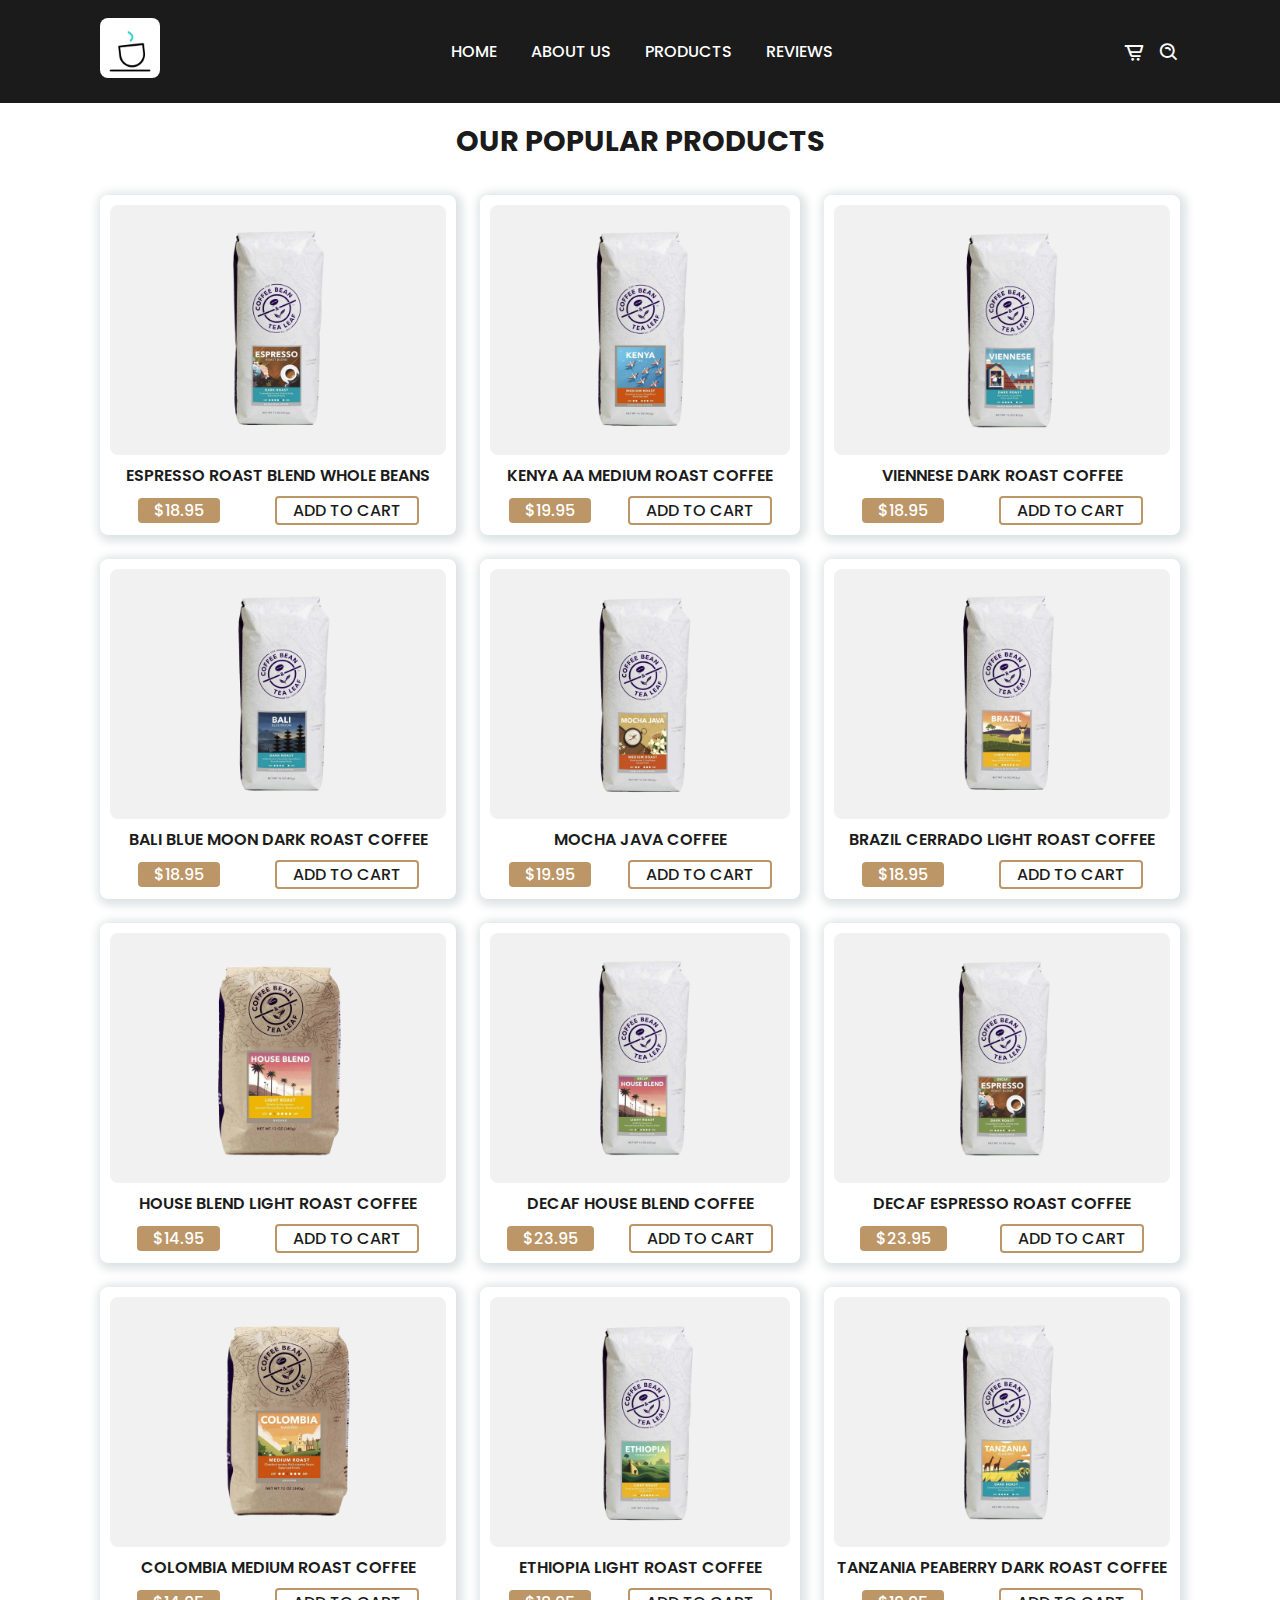
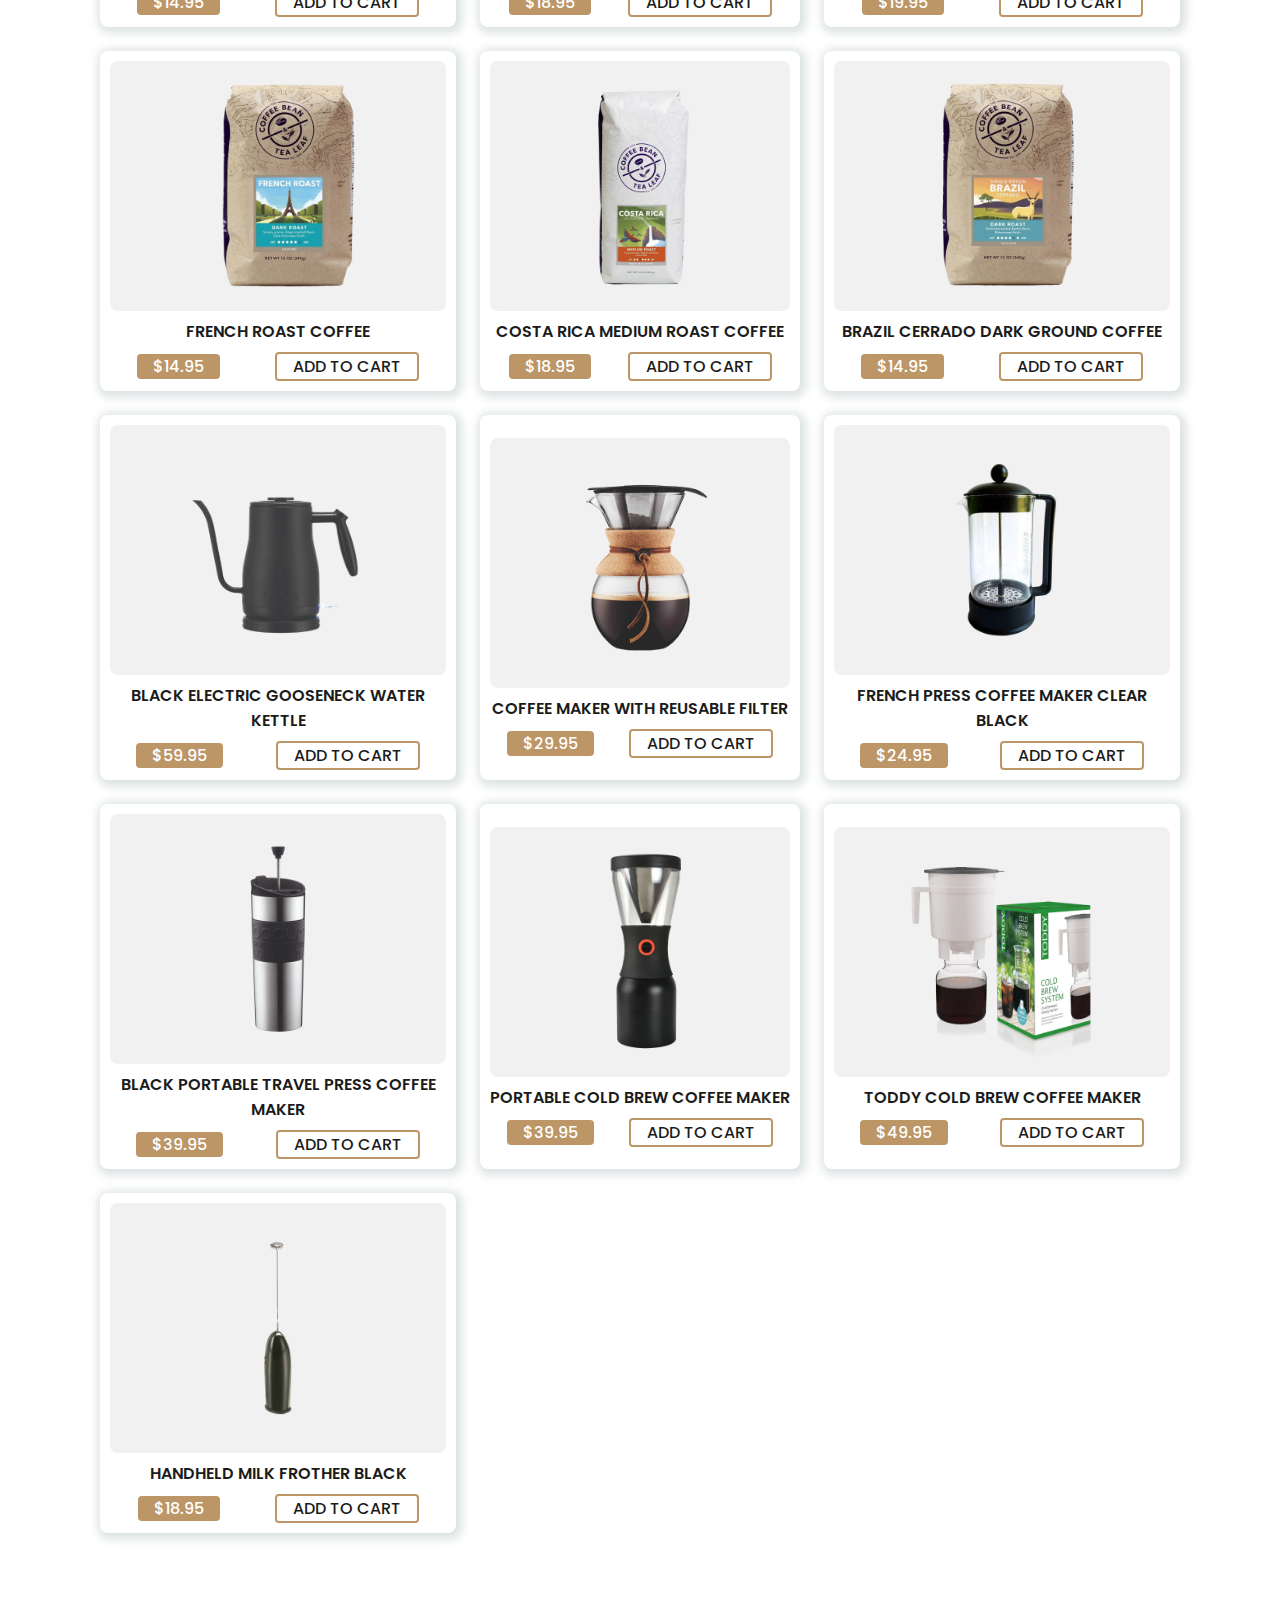
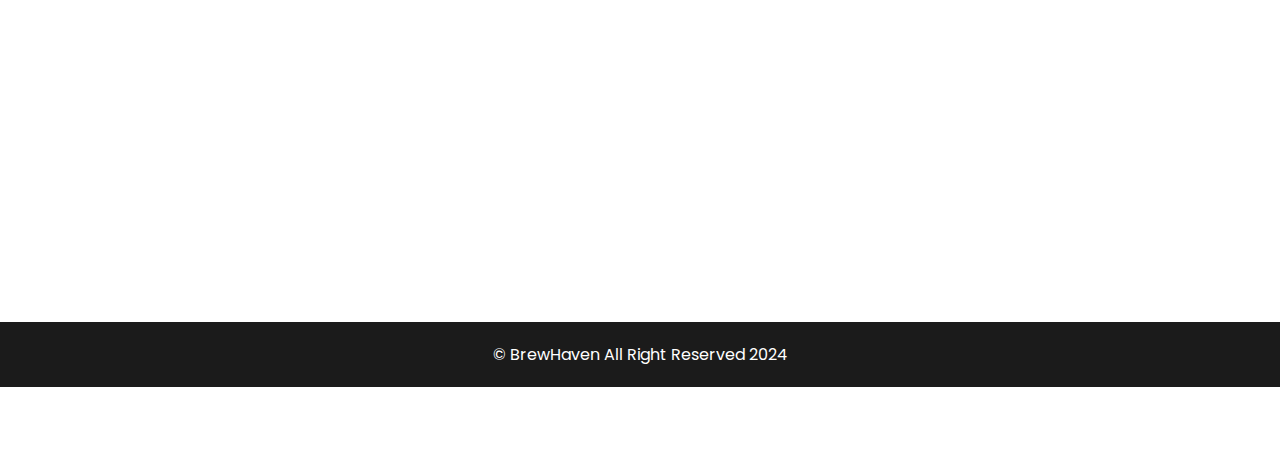
<file: product.html>
<!DOCTYPE html>
<html lang="en-us">
<head>
    <meta charset="UTF-8">
    <meta name="viewport" content="width=device-width, initial-scale=1.0">
    <link rel='stylesheet' href='https://unpkg.com/boxicons@2.1.4/css/boxicons.min.css'>
    <link rel="stylesheet" href="css/style.css">
    <link rel="shortcut icon" href="images/icon.png">
    <title>Brew Haven</title>
</head>
<body>
   <header>
      <a href="index.html" class="logo">
          <img src="images/logo.gif" alt="">
      </a>
      <i class='bx bx-menu' id="menu-icon"></i>
      <ul class="navbar">
          <li><a href="index.html">Home</a></li>
          <li><a href="about.html">About Us</a></li>
          <li><a href="product.html">Products</a></li>
          <li><a href="reviews.html">Reviews</a></li>
      </ul>
      <div class="header-icon">
          <i class='bx bx-cart-alt icon' id="cart-icon"></i>
          <div class="cart">
              <h2 class="cart-title">Your Cart</h2>
              <div class="cart-content">

              </div>
              <div class="total">
                  <div class="total-title">Total</div>
                  <div class="total-price">$0</div>
              </div>
              <button type="button" class="btn-buy" id="buyButton">Buy Now</button>
              <i class='bx bx-x' id="close-cart"></i>
          </div>
          <i class='bx bx-search-alt icon' id="search-icon"></i>
      </div>
      <div class="search-box">
         <input type="search" name="" id="find" placeholder="Search Here...">
         <ul id="searchResults" class="hidden"></ul>
      </div>
  </header>

  <section id="modalBackground" style="display: none;">
   <div id="myForm" class="container" style="display: none;">
   <form action="">
       <div class="row">
           <div class="col">
               <h3 class="title">billing address</h3>
               <div class="inputBox">
                   <span>Full Name :</span>
                   <input type="text" placeholder="First name Last name" required>
               </div>
               <div class="inputBox">
                   <span>Email :</span>
                   <input type="email" placeholder="brewhaven@gmail.com" required>
               </div>
               <div class="inputBox">
                   <span>Address :</span>
                   <input type="text" placeholder="street, House Address" required>
               </div>
               <div class="inputBox">
                   <span>City :</span>
                   <input type="text" placeholder="Cebu city" required>
               </div>

               <div class="flex">
                   <div class="inputBox">
                       <span>Region :</span>
                       <input type="text" placeholder="Region VII" required>
                   </div>
                   <div class="inputBox">
                       <span>Zip Code :</span>
                       <input type="text" placeholder="6000" required>
                   </div>
               </div>
           </div>
           <div class="col">
               <h3 class="title">Payment</h3>

               <div class="inputBox">
                   <span>Cards accepted :</span>
                   <img src="images/Card.png" alt="">
               </div>
               <div class="inputBox">
                   <span>Name on card :</span>
                   <input type="text" placeholder="Mr. Brewhaven" required>
               </div>
               <div class="inputBox">
                   <span>Credit card number :</span>
                   <input type="number" placeholder="1111-2222-3333-4444" required>
               </div>
               <div class="inputBox">
                   <span>Exp month :</span>
                   <input type="text" placeholder="January" required>
               </div>

               <div class="flex">
                   <div class="inputBox">
                       <span>Exp year :</span>
                       <input type="number" placeholder="2022" required>
                   </div>
                   <div class="inputBox">
                       <span>CVV :</span>
                       <input type="text" placeholder="1234" required>
                   </div>
               </div>
           </div>
       </div>
       <input type="submit" value="proceed to checkout" class="submit-btn" id="checkoutButton">
   </form>
</div>
</section>

    <section class="products position" id="products">
        <div class="heading">
            <h2>Our popular products</h2>
        </div>
        <div class="products-container">
            <div class="box" id="product1">
               <img src="images/p1.png" alt="" class="product-img">
               <h3 class="product-title">Espresso Roast Blend Whole Beans</h3>
                  <div class="content">
                     <span class="price">$18.95</span>
                     <a class="add-cart">Add to cart</a>
                  </div>
            </div>
            <div class="box" id="product2">
                <img src="images/p2.png" alt="" class="product-img">
                <h3 class="product-title">Kenya AA Medium Roast Coffee</h3>
                   <div class="content">
                      <span class="price">$19.95</span>
                      <a class="add-cart">Add to cart</a>
                   </div>
             </div>
             <div class="box" id="product3">
                <img src="images/p3.png" alt="" class="product-img">
                <h3 class="product-title">Viennese Dark Roast Coffee</h3>
                   <div class="content">
                      <span class="price">$18.95</span>
                      <a class="add-cart">Add to cart</a>
                   </div>
             </div>
             <div class="box" id="product4">
                <img src="images/p4.png" alt="" class="product-img">
                <h3 class="product-title">Bali Blue Moon Dark Roast Coffee</h3>
                   <div class="content">
                      <span class="price">$18.95</span>
                      <a class="add-cart">Add to cart</a>
                   </div>
             </div>
             <div class="box" id="product5">
                <img src="images/p5.png" alt="" class="product-img">
                <h3 class="product-title">Mocha Java Coffee</h3>
                   <div class="content">
                      <span class="price">$19.95</span>
                      <a class="add-cart">Add to cart</a>
                   </div>
             </div>
             <div class="box" id="product6">
                <img src="images/p6.png" alt="" class="product-img">
                <h3 class="product-title">Brazil Cerrado Light Roast Coffee</h3>
                   <div class="content">
                      <span class="price">$18.95</span>
                      <a class="add-cart">Add to cart</a>
                   </div>
             </div>
             <div class="box" id="product7">
                <img src="images/p7.png" alt="" class="product-img">
                <h3 class="product-title">House Blend Light Roast Coffee</h3>
                   <div class="content">
                      <span class="price">$14.95</span>
                      <a class="add-cart">Add to cart</a>
                   </div>
             </div>
             <div class="box" id="product8">
                <img src="images/p8.png" alt="" class="product-img">
                <h3 class="product-title">Decaf House Blend Coffee</h3>
                   <div class="content">
                      <span class="price">$23.95</span>
                      <a class="add-cart">Add to cart</a>
                   </div>
             </div>
             <div class="box" id="product9">
                <img src="images/p9.png" alt="" class="product-img">
                <h3 class="product-title">Decaf Espresso Roast Coffee</h3>
                   <div class="content">
                      <span class="price">$23.95</span>
                      <a class="add-cart">Add to cart</a>
                   </div>
             </div>
             <div class="box" id="product10">
                <img src="images/p10.png" alt="" class="product-img">
                <h3 class="product-title">Colombia Medium Roast Coffee</h3>
                   <div class="content">
                      <span class="price">$14.95</span>   
                      <a class="add-cart">Add to cart</a>
                   </div>
             </div>
             <div class="box" id="product11">
                <img src="images/p11.png" alt="" class="product-img">
                <h3 class="product-title">Ethiopia Light Roast Coffee</h3>
                   <div class="content">
                      <span class="price">$18.95</span>   
                      <a class="add-cart">Add to cart</a>
                   </div>
             </div>
             <div class="box" id="product12">
                <img src="images/p12.png" alt="" class="product-img">
                <h3 class="product-title">Tanzania Peaberry Dark Roast Coffee</h3>
                   <div class="content">
                      <span class="price">$19.95</span>   
                      <a class="add-cart">Add to cart</a>
                   </div>
             </div>
             <div class="box" id="product13">
                <img src="images/p13.png" alt="" class="product-img">
                <h3 class="product-title">French Roast Coffee</h3>
                   <div class="content">
                      <span class="price">$14.95</span>   
                      <a class="add-cart">Add to cart</a>
                   </div>
             </div>
             <div class="box" id="product14">
                <img src="images/p14.png" alt="" class="product-img">
                <h3 class="product-title">Costa Rica Medium Roast Coffee</h3>
                   <div class="content">
                      <span class="price">$18.95</span>   
                      <a class="add-cart">Add to cart</a>
                   </div>
             </div>
             <div class="box" id="product15">
                <img src="images/p15.png" alt="" class="product-img">
                <h3 class="product-title">Brazil Cerrado Dark Ground Coffee</h3>
                   <div class="content">
                      <span class="price">$14.95</span>   
                      <a class="add-cart">Add to cart</a>
                   </div>
             </div>
             <div class="box" id="product16">
                <img src="images/p16.png" alt="" class="product-img">
                <h3 class="product-title">Black Electric Gooseneck Water Kettle</h3>
                   <div class="content">
                      <span class="price">$59.95</span>   
                      <a class="add-cart">Add to cart</a>
                   </div>
             </div>
             <div class="box" id="product17">
                <img src="images/p17.png" alt="" class="product-img">
                <h3 class="product-title">Coffee Maker with Reusable Filter</h3>
                   <div class="content">
                      <span class="price">$29.95</span>   
                      <a class="add-cart">Add to cart</a>
                   </div>
             </div>
             <div class="box" id="product18">
                <img src="images/p18.png" alt="" class="product-img">
                <h3 class="product-title">French Press Coffee Maker Clear Black</h3>
                   <div class="content">
                      <span class="price">$24.95</span>   
                      <a class="add-cart">Add to cart</a>
                   </div>
             </div>
             <div class="box" id="product19">
                <img src="images/p19.png" alt="" class="product-img">
                <h3 class="product-title">Black Portable Travel Press Coffee Maker</h3>
                   <div class="content">
                      <span class="price">$39.95</span>   
                      <a class="add-cart">Add to cart</a>
                   </div>
             </div>
             <div class="box" id="product20">
                <img src="images/p20.png" alt="" class="product-img">
                <h3 class="product-title">Portable Cold Brew Coffee Maker</h3>
                   <div class="content">
                      <span class="price">$39.95</span>   
                      <a class="add-cart">Add to cart</a>
                   </div>
             </div>
             <div class="box" id="product21">
                <img src="images/p21.png" alt="" class="product-img">
                <h3 class="product-title">Toddy Cold Brew Coffee Maker</h3>
                   <div class="content">
                      <span class="price">$49.95</span>   
                      <a class="add-cart">Add to cart</a>
                   </div>
             </div>
             <div class="box" id="product22">
                <img src="images/p22.png" alt="" class="product-img">
                <h3 class="product-title">Handheld Milk Frother Black</h3>
                   <div class="content">
                      <span class="price">$18.95</span>   
                      <a class="add-cart">Add to cart</a>
                   </div>
             </div>
        </div>
    </section>

    <section class="footer reveal">
      <div class="footer-box">
          <h2>Social</h2>
          <p>Follow us on our social media platforms for a glimpse behind the scenes and share your coffee moments with us using #BrewHaven. Let's stay connected and continue the conversation beyond the cafe. See you online!</p>
          <div class="social">
              <a href="https://www.facebook.com/profile.php?id=61559080173594" target="_blank"><i class='bx bxl-facebook' ></i></a>
              <a href="https://twitter.com/brehaven123" target="_blank"><i class='bx bxl-twitter' ></i></a>
              <a href="https://www.instagram.com/havenbrew7/" target="_blank"><i class='bx bxl-instagram' ></i></a>
              <a href="https://www.tiktok.com/@brewhavencoffeeshop1?lang=en" target="_blank"><i class='bx bxl-tiktok' ></i></a>
          </div>
      </div>
      <div class="footer-box">
          <h3>Support Us</h3>
          <p>Your Donation goes to our community charity</p>
          <div class="social">
              <a href="#"><i class='bx bx-credit-card' ></i></a>
              <a href="#"><i class='bx bx-credit-card-alt' ></i></i></a>
              <a href="#"><i class='bx bx-credit-card-front' ></i></a>
               </div>
      </div>
      <div class="footer-box">
          <h3>Newsletter</h3>
          <p>Subscribe for latest updates</p>
          <form name="submit-to-google-sheet">
            <input type="email" name="Email" placeholder="Your email" class="email">
            <input type="submit" value="subscribe" class="btn" required>
            <span id="msg"></span>
          </form>
      </div>
      <div class="footer-box">
          <h3>Contact Us</h3>
          <div class="contact">
              <span><i class='bx bxs-map' ></i><a href="https://maps.app.goo.gl/xX4CUzTcMgvXySac6" target="_blank">Leon Kilat St, Cebu City, 6000 Cebu</a></span>
              <span><i class='bx bxs-phone' ></i><a href="telto::09947911593">+63 994 791 1593</a></span>
              <span><i class='bx bxs-envelope' ></i><a href="mailto::earljustinesierra@gmail.com">brewhaven@gmail.com</a></span>
          </div>
      </div>
  </section>
    
    <div class="copyright">
       <p>&copy; BrewHaven All Right Reserved 2024</p>
    </div>

    <script src="js/main.js"></script>

</body>
</html>
</file>
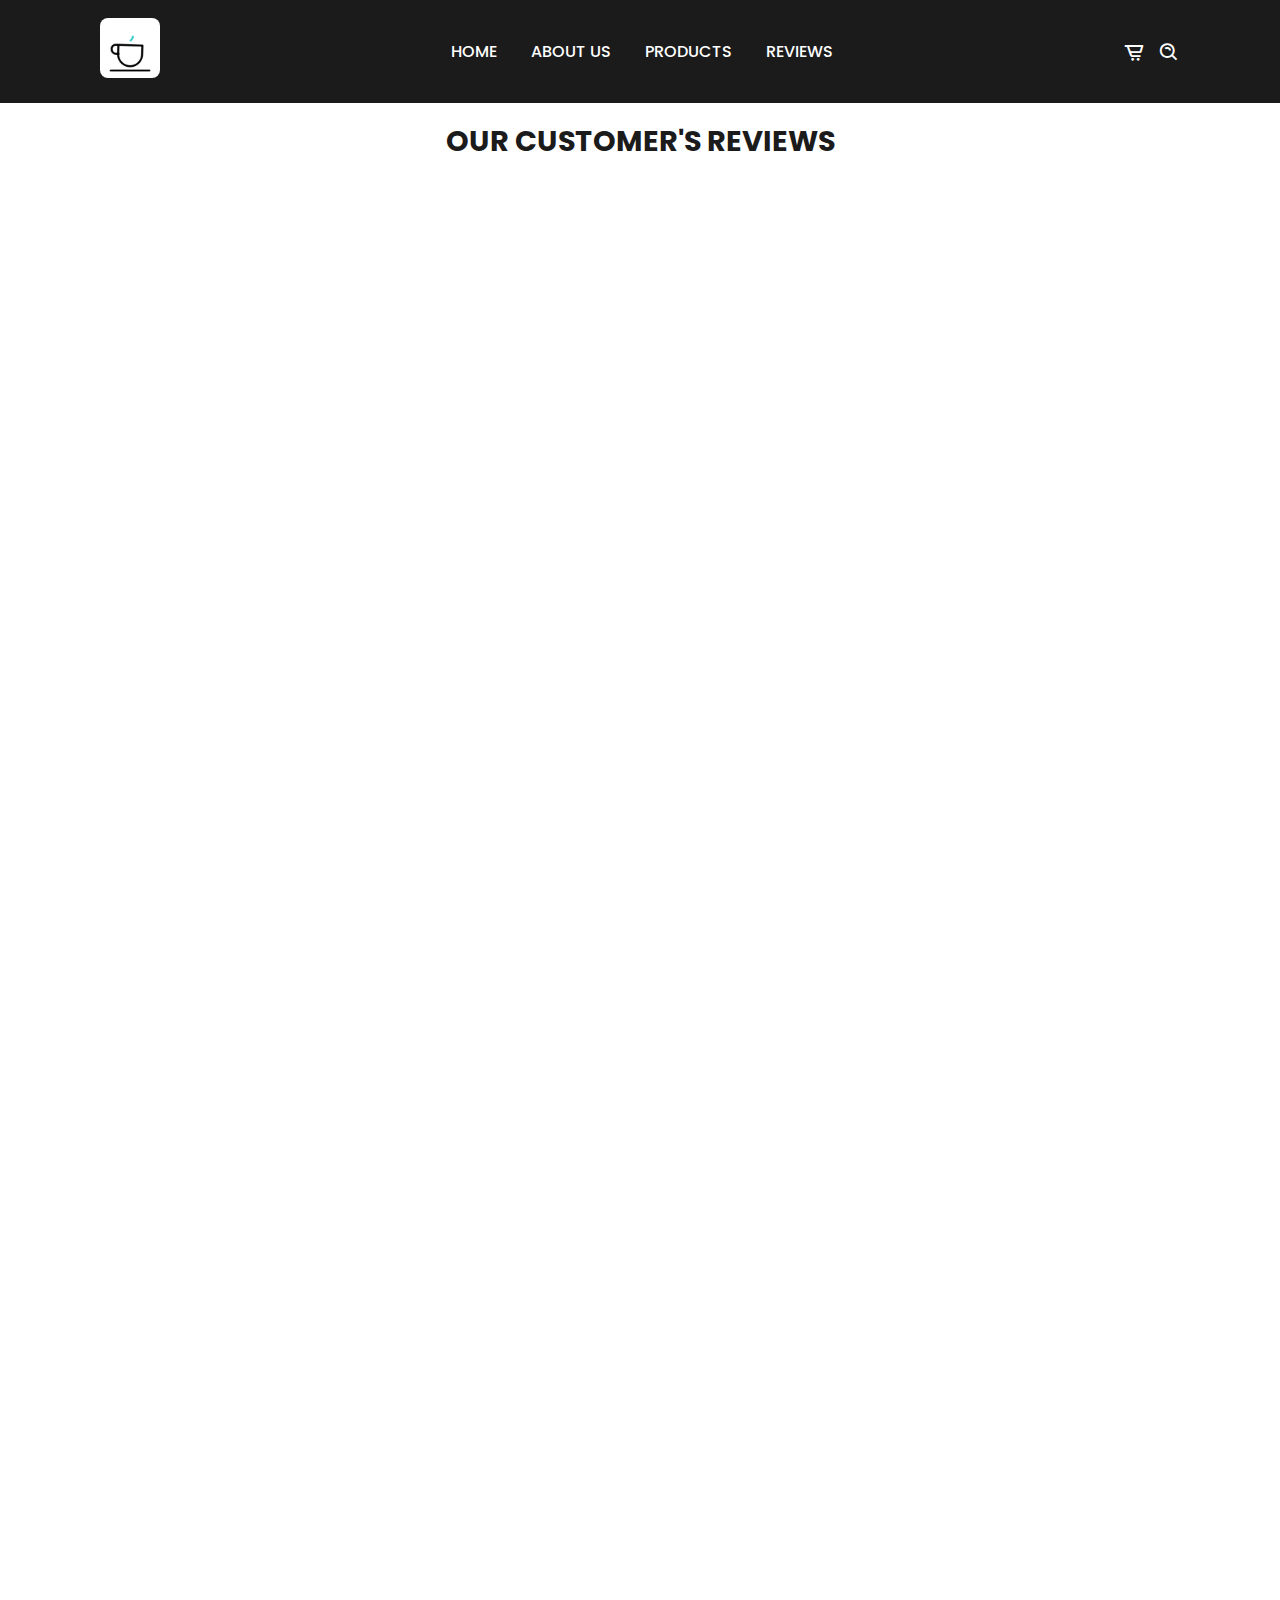
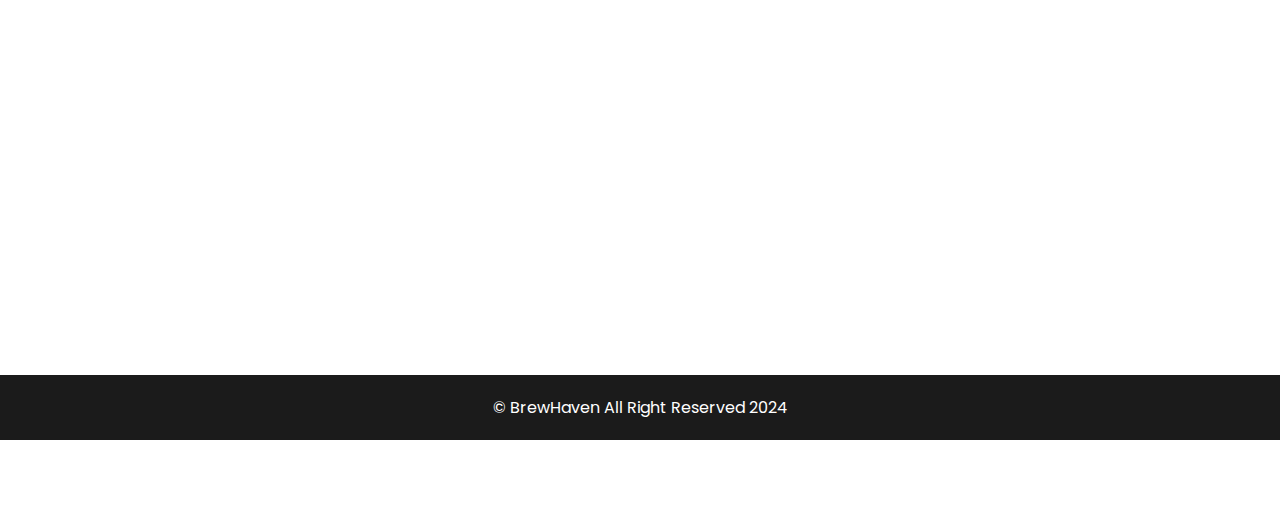
<file: reviews.html>
<!DOCTYPE html>
<html lang="en-us">
<head>
    <meta charset="UTF-8">
    <meta name="viewport" content="width=device-width, initial-scale=1.0">
    <link rel='stylesheet' href='https://unpkg.com/boxicons@2.1.4/css/boxicons.min.css'>
    <link rel="stylesheet" href="css/style.css">
    <link rel="shortcut icon" href="images/icon.png">
    <title>Brew Haven</title>
</head>
<body>
    <header>
        <a href="index.html" class="logo">
            <img src="images/logo.gif" alt="">
        </a>
        <i class='bx bx-menu' id="menu-icon"></i>
        <ul class="navbar">
            <li><a href="index.html">Home</a></li>
            <li><a href="about.html">About Us</a></li>
            <li><a href="product.html">Products</a></li>
            <li><a href="reviews.html">Reviews</a></li>
        </ul>
        <div class="header-icon">
            <i class='bx bx-cart-alt icon' id="cart-icon"></i>
            <div class="cart">
                <h2 class="cart-title">Your Cart</h2>
                <div class="cart-content">

                </div>
                <div class="total">
                    <div class="total-title">Total</div>
                    <div class="total-price">$0</div>
                </div>
                <button type="button" class="btn-buy" id="buyButton">Buy Now</button>
                <i class='bx bx-x' id="close-cart"></i>
            </div>
            <i class='bx bx-search-alt icon' id="search-icon"></i>
        </div>
        <div class="search-box">
            <input type="search" name="" id="" placeholder="Search Here...">
        </div>
    </header>

    <section id="modalBackground" style="display: none;">
        <div id="myForm" class="container" style="display: none;">
        <form action="">
            <div class="row">
                <div class="col">
                    <h3 class="title">billing address</h3>
                    <div class="inputBox">
                        <span>Full Name :</span>
                        <input type="text" placeholder="First name Last name" required>
                    </div>
                    <div class="inputBox">
                        <span>Email :</span>
                        <input type="email" placeholder="brewhaven@gmail.com" required>
                    </div>
                    <div class="inputBox">
                        <span>Address :</span>
                        <input type="text" placeholder="street, House Address" required>
                    </div>
                    <div class="inputBox">
                        <span>City :</span>
                        <input type="text" placeholder="Cebu city" required>
                    </div>
    
                    <div class="flex">
                        <div class="inputBox">
                            <span>Region :</span>
                            <input type="text" placeholder="Region VII" required>
                        </div>
                        <div class="inputBox">
                            <span>Zip Code :</span>
                            <input type="text" placeholder="6000" required>
                        </div>
                    </div>
                </div>
                <div class="col">
                    <h3 class="title">Payment</h3>
    
                    <div class="inputBox">
                        <span>Cards accepted :</span>
                        <img src="images/Card.png" alt="">
                    </div>
                    <div class="inputBox">
                        <span>Name on card :</span>
                        <input type="text" placeholder="Mr. Brewhaven" required>
                    </div>
                    <div class="inputBox">
                        <span>Credit card number :</span>
                        <input type="number" placeholder="1111-2222-3333-4444" required>
                    </div>
                    <div class="inputBox">
                        <span>Exp month :</span>
                        <input type="text" placeholder="January" required>
                    </div>
    
                    <div class="flex">
                        <div class="inputBox">
                            <span>Exp year :</span>
                            <input type="number" placeholder="2022" required>
                        </div>
                        <div class="inputBox">
                            <span>CVV :</span>
                            <input type="text" placeholder="1234" required>
                        </div>
                    </div>
                </div>
            </div>
            <input type="submit" value="proceed to checkout" class="submit-btn" id="checkoutButton">
        </form>
    </div>
    </section>

    <section class="customers position" id="customers">
        <div class="heading">
            <h2>Our customer's Reviews</h2>
        </div>
        <div class="customers-container">
            <div class="box reveal">
                <div class="stars">
                    <i class='bx bxs-star' ></i>
                    <i class='bx bxs-star' ></i>
                    <i class='bx bxs-star' ></i>
                    <i class='bx bxs-star' ></i>
                    <i class='bx bxs-star' ></i>
                </div>
                <p>"I recently purchased a bag of The Brew Haven's signature blend coffee beans, and I've been blown away by the quality. The beans arrived promptly and were impeccably roasted to perfection. The aroma alone was enough to make my mouth water! From the first sip, I could tell that these beans were something special. They're rich, smooth, and incredibly flavorful a true delight to wake up to every morning. I'll definitely be coming back for more!"</p>
                <h2>Jerimy P. Hermoso</h2>
                <img src="images/rev1.jpg" alt="">
            </div>
            <div class="box reveal">
                <div class="stars">
                    <i class='bx bxs-star' ></i>
                    <i class='bx bxs-star' ></i>
                    <i class='bx bxs-star' ></i>
                    <i class='bx bxs-star' ></i>
                    <i class='bx bxs-star-half' ></i>
                </div>
                <p>"I recently invested in The Brew Haven's espresso machine, and it has completely transformed my morning routine. The machine is beautifully designed and feels incredibly sturdy and well-made. It's also incredibly user-friendly, which was a huge plus for someone like me who's new to espresso making. But most importantly, the espresso it produces is absolutely divine. Rich, velvety, and full of complex flavors it's like having a cafe-quality espresso bar right in my own kitchen. I couldn't be happier with my purchase!"</p>
                <h2>Christian Dave Rizarri</h2>
                <img src="images/rev2.jpg" alt="">
            </div>
            <div class="box reveal">
                <div class="stars">
                    <i class='bx bxs-star' ></i>
                    <i class='bx bxs-star' ></i>
                    <i class='bx bxs-star' ></i>
                    <i class='bx bxs-star' ></i>
                    <i class='bx bx-star'></i>
                </div>
                <p>"I've been a loyal customer of The Brew Haven for years, so when I needed to upgrade my home espresso setup, I knew just where to turn. I purchased their espresso machine along with a selection of their espresso blends, and I've been impressed with the results. The machine is easy to use and produces consistently delicious shots. The only reason I'm not giving it five stars is that I wish it came with a milk frother included. But aside from that, I'm very happy with my purchase!"</p>
                <h2>Christian Jacob Menancillo</h2>
                <img src="images/rev3.jpg" alt="">
            </div>
            <div class="box reveal">
                <div class="stars">
                    <i class='bx bxs-star' ></i>
                    <i class='bx bxs-star' ></i>
                    <i class='bx bxs-star' ></i>
                    <i class='bx bxs-star' ></i>
                    <i class='bx bxs-star-half' ></i>
                </div>
                <p>"I recently purchased some coffee beans from The Brew Haven's website, and I have to say, I'm blown away by the quality. The Espresso Roast Blend has become my new favorite it's so smooth and flavorful. Plus, the shipping was super fast, and the beans arrived fresh. I'll definitely be ordering again!"</p>
                <h2>Vince Suico</h2>
                <img src="images/rev4.png" alt="">
            </div>
            <div class="box reveal">
                <div class="stars">
                    <i class='bx bxs-star' ></i>
                    <i class='bx bxs-star' ></i>
                    <i class='bx bxs-star' ></i>
                    <i class='bx bxs-star' ></i>
                    <i class='bx bx-star' ></i>
                </div>
                <p>"I bought a new Coffee Maker and Handheld Milk Frother from The Brew Haven, and I'm really impressed with the quality. The equipment feels durable and well-made, and it's helped me step up my coffee game at home. The only reason I'm not giving it five stars is that I wish there were more color options for the Coffee Maker. Overall, though, I'm very happy with my purchase."</p>
                <h2>Mark Patlingrao</h2>
                <img src="images/rev5.jpg" alt="">
            </div>
            <div class="box reveal">
                <div class="stars">
                    <i class='bx bxs-star' ></i>
                    <i class='bx bxs-star' ></i>
                    <i class='bx bxs-star' ></i>
                    <i class='bx bxs-star' ></i>
                    <i class='bx bxs-star-half' ></i>
                </div>
                <p>"I've been a loyal customer of The Brew Haven for years, so when I saw they had expanded their online store, I had to check it out. I ordered a bag of their signature blend along with a sleek new French press, and I'm thrilled with both. The coffee is consistently delicious, and the French press makes brewing a breeze. Thanks, Brew Haven, for bringing your magic into my home!"</p>
                <h2>Jan Einrick Saclao</h2>
                <img src="images/rev6.jpg" alt="">
            </div>
            <div class="box reveal">
                <div class="stars">
                    <i class='bx bxs-star' ></i>
                    <i class='bx bxs-star' ></i>
                    <i class='bx bxs-star' ></i>
                    <i class='bx bxs-star' ></i>
                    <i class='bx bxs-star' ></i>
                </div>
                <p>"I recently received a coffee subscription from The Brew Haven as a gift, and it's been such a treat. Each month, I get to sample a different blend, and it's been a fun way to explore new flavors. The only reason I'm not giving it five stars is that I wish there were more customization options for the subscription. But overall, it's been a delightful experience."</p>
                <h2>Edison Noynay</h2>
                <img src="images/rev7.jpg" alt="">
            </div>
            <div class="box reveal">
                <div class="stars">
                    <i class='bx bxs-star' ></i>
                    <i class='bx bxs-star' ></i>
                    <i class='bx bxs-star' ></i>
                    <i class='bx bxs-star' ></i>
                    <i class='bx bxs-star' ></i>
                </div>
                <p>"I've been using The Brew Haven's espresso machine for a few months now, and it's been a game-changer. The machine is easy to use, and the espresso it produces is consistently excellent. Plus, the customer service team was super helpful when I had questions about maintenance. I highly recommend investing in one if you're serious about your coffee."</p>
                <h2>John Roy Tulisana</h2>
                <img src="images/rev8.jpg" alt="">
            </div>
            <div class="box reveal">
                <div class="stars">
                    <i class='bx bxs-star' ></i>
                    <i class='bx bxs-star' ></i>
                    <i class='bx bxs-star' ></i>
                    <i class='bx bxs-star' ></i>
                    <i class='bx bxs-star-half' ></i>
                </div>
                <p>"I'm a coffee enthusiast, so when I stumbled upon The Brew Haven's website, I was thrilled to discover their selection of specialty beans. I ordered a bag of their Kenyan coffee, and it exceeded my expectations. The flavor profile was complex and vibrant, and it made for a truly memorable cup. I'll definitely be exploring more of their offerings in the future."</p>
                <h2>Ryan Arias </h2>
                <img src="images/rev9.jpg" alt="">
            </div>
        </div>
    </section>

    <section class="footer reveal">
        <div class="footer-box">
            <h2>Social</h2>
            <p>Follow us on our social media platforms for a glimpse behind the scenes and share your coffee moments with us using #BrewHaven. Let's stay connected and continue the conversation beyond the cafe. See you online!</p>
            <div class="social">
                <a href="https://www.facebook.com/profile.php?id=61559080173594" target="_blank"><i class='bx bxl-facebook' ></i></a>
                <a href="https://twitter.com/brehaven123" target="_blank"><i class='bx bxl-twitter' ></i></a>
                <a href="https://www.instagram.com/havenbrew7/" target="_blank"><i class='bx bxl-instagram' ></i></a>
                <a href="https://www.tiktok.com/@brewhavencoffeeshop1?lang=en" target="_blank"><i class='bx bxl-tiktok' ></i></a>
            </div>
        </div>
        <div class="footer-box">
            <h3>Support Us</h3>
            <p>Your Donation goes to our community charity</p>
            <div class="social">
                <a href="#"><i class='bx bx-credit-card' ></i></a>
                <a href="#"><i class='bx bx-credit-card-alt' ></i></i></a>
                <a href="#"><i class='bx bx-credit-card-front' ></i></a>
                 </div>
        </div>
        <div class="footer-box">
            <h3>Newsletter</h3>
            <p>Subscribe for latest updates</p>
            <form name="submit-to-google-sheet">
              <input type="email" name="Email" placeholder="Your email" class="email">
              <input type="submit" value="subscribe" class="btn" required>
              <span id="msg"></span>
            </form>
        </div>
        <div class="footer-box">
            <h3>Contact Us</h3>
            <div class="contact">
                <span><i class='bx bxs-map' ></i><a href="https://maps.app.goo.gl/xX4CUzTcMgvXySac6" target="_blank">Leon Kilat St, Cebu City, 6000 Cebu</a></span>
                <span><i class='bx bxs-phone' ></i><a href="telto::09947911593">+63 994 791 1593</a></span>
                <span><i class='bx bxs-envelope' ></i><a href="mailto::earljustinesierra@gmail.com">brewhaven@gmail.com</a></span>
            </div>
        </div>
    </section>
    
    <div class="copyright">
        <p>&copy; BrewHaven All Right Reserved 2024</p>
    </div>

    <script src="js/main.js"></script>

</body>
</html>
</file>
<file: css/style.css>
@import url('https://fonts.googleapis.com/css2?family=Poppins:ital,wght@0,100;0,200;0,300;0,400;0,500;0,600;0,700;0,800;0,900;1,100;1,200;1,300;1,400;1,500;1,600;1,700;1,800;1,900&display=swap');
* {
    font-family: 'Poppins', sans-serif;
    margin: 0;
    padding: 0;
    box-sizing: border-box;
    scroll-padding-top: 4rem;
    scroll-behavior: smooth;
    list-style: none;
    text-decoration: none;
}

:root {
    --main-color: #bc9667;
    --text-color: #1b1b1b;
    --bg-color: #fff;
    --box-shadow: 2px 2px 10px 4px rgb(14 55 54 / 15%);
}

html {
    scroll-behavior: smooth;
}

section {
    padding: 50px 100px;
}

img {
    width: 100%;
}

body {
    color: var(--text-color);
    animation: transition 0.75s;
    overflow-x: hidden;
}

header {
    position: fixed;
    width: 100%;
    top: 0;
    right: 0;
    z-index: 1000;
    display: flex;
    justify-content: space-between;
    align-items: center;
    padding: 18px 100px;
    transition: 0.5s linear;
    background: var(--text-color);
}

.logo img {
    width: 60px;
    border-radius: 0.5rem;
}

.navbar {
    display: flex;
}

.navbar a {
    padding: 8px 17px;
    color: var(--bg-color);
    font-size: 1rem;
    text-transform: uppercase;
    font-weight: 500;
}

.navbar a:hover {
    background: var(--main-color);
    border-radius: 0.2rem;
    transition: 0.2s all linear;
}

.header-icon {
    font-size: 22px;
    cursor: pointer;
    z-index: 10000;
    display: flex;
    column-gap: 0.8rem;
}

.header-icon .icon {
    color: var(--bg-color);
}

.header-icon .bx:hover {
    color: var(--main-color);
}

#menu-icon {
    color: var(--bg-color);
    font-size: 24px;
    z-index: 100001;
    cursor: pointer;
    display: none;
}

.cart {
    position: fixed;
    top: 0;
    right: -100%;
    width: 360px;
    min-height: 100vh;
    padding: 20px;
    background: var(--bg-color);
    box-shadow: var(--box-shadow);
    transition: .3s;
}

.cart.active {
    right: 0;
}

.cart-title {
    text-align: center;
    font-size: 1.5rem;
    font-weight: 600;
    margin-top: 2rem;
}

.cart-content {
    max-height: 500px;
    overflow-y: auto;
}

.cart-box {
    display: grid;
    grid-template-columns: 32% 50% 18%;
    align-items: center;
    gap: 1rem;
    margin-top: 1rem;
}

.cart-img {
    width: 100px;
    height: 100px;
    object-fit: contain;
    padding: 10px;
}

.detail-box {
    display: grid;
    row-gap: .5rem;
}

.cart-product-title {
    font-size: 1rem;
    text-transform: uppercase;
}

.cart-price {
    font-weight: 500;
}

.cart-quantity {
    border: 1px solid var(--text-color);
    outline-color: var(--main-color);
    width: 2.4rem;
    text-align: center;
    font-size: 1rem;
}

.cart-remove {
    font-size: 24px;
    color: var(--main-color);
    cursor: pointer;
}

.total {
    display: flex;
    justify-content: flex-end;
    margin-top: 1.5rem;
    border-top: 1px solid  var(--text-color);
}

.total-title {
    font-size: 1rem;
    font-weight: 600;
}

.total-price {
    margin-left: .5rem;
}

.btn-buy {
    display: flex;
    margin: 1.5rem auto 0 auto;
    padding: 12px 20px;
    border: none;
    background: var(--main-color);
    color: var(--bg-color);
    font-size: 1rem;
    font-weight: 500;
    cursor: pointer;
}

.btn-buy:hover {
    background: var(--text-color);
}

#close-cart {
    position: absolute;
    top: 1rem;
    right: .8rem;
    font-size: 2rem;
    color: var(--text-color);
    cursor: pointer;
}

.search-box {
    position: absolute;
    top: -100%;
    left: 50%;
    transform: translate(-50%);
    background: var(--bg-color);
    width: 100%;
}

.search-box.active {
    top: 110%;
    box-shadow: var(--box-shadow);
    transition: 0.2s all linear;
}

.search-box input {
    padding: 20px;
    border: none;
    outline: none;
    width: 100%;
    font-size: 1rem;
    color: var(--main-color);
}

.search-box input::placeholder {
    font-size: 1rem;
    font-weight: 500;
}

#searchResults {
    position: absolute;
    top: 100%;
    left: 0;
    right: 0;
    max-height: 300px;
    overflow-y: auto;
    background: var(--bg-color);
    box-shadow: var(--box-shadow);
    border-top: 1px solid var(--text-color);
    z-index: 1000;
    list-style-type: none;
    margin: 0;
    padding: 0;
}

#searchResults li {
    padding: 10px 20px;
    border-bottom: 1px solid #e0e0e0;
}

#searchResults li:hover {
    background: var(--main-color);
    color: var(--bg-color);
    cursor: pointer;
}

.hidden {
    display: none;
}

.container{
    display: flex;
    justify-content: center;
    align-items: center;
    padding: 25px;
    min-height: 69vh;
    background: linear-gradient(90deg, var(--main-color) 60%, var(--text-color) 40.1%);
}
  
.container form{
    padding: 20px;
    width: 100%;
    max-width: 700px;
    height: auto;
    max-height: 64vh;
    background: var(--bg-color);
    box-shadow: 0 5px 10px rgba(0,0,0,.1);
}
  
.container form .row{
    display: flex;
    flex-wrap: wrap;
    gap:15px;
}
  
.container form .row .col{
    flex:1 1 250px;
}
  
.container form .row .col .title{
    font-size: 20px;
    color:#333;
    padding-bottom: 5px;
    text-transform: uppercase;
}
  
.container form .row .col .inputBox{
    margin:15px 0;
}
  
.container form .row .col .inputBox span{
    margin-bottom: 10px;
    display: block;
}
  
.container form .row .col .inputBox input{
    width: 100%;
    border: 1px solid #ccc;
    padding: 10px 15px;
    font-size: 15px;
    text-transform: none;
}
  
.container form .row .col .inputBox input:focus{
    border:1px solid #000;
}
  
.container form .row .col .flex{
    display: flex;
    gap:15px;
}
  
.container form .row .col .flex .inputBox{
    margin-top: 5px;
}
  
.container form .row .col .inputBox img{
    height: 34px;
    margin-top: 5px;
    filter: drop-shadow(0 0 1px #000);
}
  
.container form .submit-btn{
    width: 100%;
    padding:12px;
    font-size: 17px;
    background: var(--text-color);
    color: var(--bg-color);
    margin-top: 5px;
    cursor: pointer;
}
  
.container form .submit-btn:hover{
    background: var(--main-color);
}

#myForm {
    display: none;
    position: fixed;
    top: 50%;
    left: 50%;
    transform: translate(-50%, -50%);
    height: 50%;
    z-index: 10000;
}

#modalBackground {
    position: fixed;
    top: 0;
    left: 0;
    width: 100%;
    height: 100%;
    background-color: rgba(0, 0, 0, 0.5);
    z-index: 9999;
}

.home {
    width: 100%;
    min-height: 100vh;
    background: url(../images/bg.png);
    background-repeat: no-repeat;
    background-size: cover;
    background-position: center;
    display: grid;
    grid-template-columns: repeat(auto-fit, minmax(17rem, auto));
    align-items: center;
    gap: 1.5rem;
}

.home-text h1 {
    font-size: 3.4rem;
    color: var(--main-color);
    text-transform: uppercase;
    letter-spacing: 1px;
    padding-top: 60px;
}

.home-text p {
    font-size: 0.938rem;
    color: var(--bg-color);
    margin: 0.5rem 0 1.4rem;
}

.btn {
    padding: 10px 40px;
    border-radius: 0.3rem;
    background: var(--main-color);
    color: var(--bg-color);
    font-weight: 500;
}

.btn:hover {
    background: var(--text-color);
}

.about {
    display: grid;
    grid-template-columns: repeat(auto-fit, minmax(17rem, auto));
    gap: 1.5rem;
}

#about {
    align-items: end;
}

#about h2 {
    grid-column: 1;
    text-align: center;
    font-size: 1.8rem;
    text-transform: uppercase;
    padding-bottom: -15px;
}

.about-img img {
    border-radius: 1rem;
}

#about-img {
    grid-row: 2;
}

#about-text {
    grid-row: 3;
    padding: 30px;
    border: 2px solid var(--text-color);
    border-radius: 15px;
    background-color: var(--main-color);
    color: var(--bg-color);
}

.about-text h2 {
    font-size: 1.8rem;
    text-transform: uppercase;
}

.about-text p {
    font-size: 0.938rem;
    margin: 0.5rem 0 1.1rem;
}

#about-text p:hover {
    color: var(--text-color);
    cursor: pointer;
}

.heading {
    text-align: center;
}

.heading h2 {
    font-size: 1.8rem;
    text-transform: uppercase;
}

.products-container {
    display: grid;
    grid-template-columns: repeat(auto-fit, minmax(280px, auto));
    gap: 1.5rem;
    margin-top: 2rem;
}

.products-container .box {
    position: relative;
    padding: 10px;
    display: flex;
    flex-direction: column;
    justify-content: center;
    border-radius: 0.5rem;
    box-shadow: var(--box-shadow);
}

.products-container img {
    width: 100%;
    height: 250px;
    object-fit: contain;
    object-position: center;
    padding: 20px;
    background: #f1f1f1;
    border-radius: 0.5rem;
}

.products-container .box h3 {
    font-size: 1rem;
    font-weight: 600;
    text-transform: uppercase;
    margin: 0.5rem 0 0.5rem;
    text-align: center;
}

.products-container .box .content {
    display: flex;
    align-items: center;
    justify-content: space-around;
}

.products-container .box .content span {
    padding: 0 1rem;
    color: var(--bg-color);
    background: var(--main-color);
    border-radius: 4px;
    font-weight: 500;
}

.products-container .box .content a {
    padding: 0 1rem;
    color: var(--text-color);
    border: 2px solid var(--main-color);
    border-radius: 4px;
    font-weight: 500;
    text-transform: uppercase;
}

.products-container .box .content a:hover {
    background: var(--main-color);
    color: var(--bg-color);
    transition: 0.2s all linear;
}

.add-cart {
    cursor: pointer;
}

.box {
    transition: transform 0.3s ease;
}

.box:hover {
    transform: scale(1.05);
}

#btn {
   display: grid;
   text-align: center;
   position: relative;
   top: 20px;
}

.position {
    position: relative;
    top: 70px;
}

.customers-container {
    display: grid;
    grid-template-columns: repeat(auto-fit, minmax(280px, auto));
    gap: 1.5rem;
    margin-top: 2rem;
}

.customers-container .box {
    padding: 20px;
    box-shadow: var(--box-shadow);
    border-radius: 0.5rem;
    text-align: center;
}

.stars .bx {
    color: var(--main-color);
}

.customers-container .box p {
    font-size: 0.938rem;
}

.customers-container .box h2 {
    font-size: 1.2rem;
    font-weight: 600;
    margin: 0.5rem 0 0.5rem;
}

.customers-container .box img {
    width: 70px;
    height: 70px;
    border-radius: 50%;
    object-fit: cover;
}

.customers-container .box:hover {
    background: var(--text-color);
    color: var(--bg-color);
    transition: 0.2s all linear;
}

.footer {
    display: grid;
    grid-template-columns: repeat(auto-fit, minmax(240px, auto));
    gap: 1.5rem;
}

.footer-box h2 {
    font-size: 1.2rem;
    font-weight: 600;
    margin-bottom: 10px;
}

.footer-box p {
    font-size: 0.938rem;
    margin-bottom: 10px;
}

.social {
    display: flex;
    align-items: center;
    column-gap: 0.5rem;
}

.social a .bx {
    font-size: 24px;
    color: var(--text-color);
    padding: 10px;
    background: var(--second-color);
    border-radius: 0.2rem;
}

.social a .bx:hover {
    background: var(--main-color);
    color: var(--bg-color);
}

.footer-box h3 {
    font-weight: 600;
    margin-bottom: 10px;
}

.footer-box li a {
    color: var(--text-color);
}

.footer-box li a:hover {
    color: var(--main-color);
}

.footer-box span {
    display: flex;
    justify-content: center;
    align-items: center;
    gap: 0.5rem;
}

.footer-box .email {
    width: 70%;
    padding: 0.5rem;
    border: 2px solid var(--text-color);
    border-radius: 0.2rem;
}

.footer-box {
    display: flex;
    flex-direction: column;
    align-items: center;
    gap: 1rem;
}

form {
    text-align: center;
}

form .btn {
    margin-top: 15px;
}

form span {
    margin-top: 5px;
}

.footer-box .btn {
    background-color: var(--main-color);
    color: var(--bg-color);
    cursor: pointer;
}

.footer-box #msg {
    color: var(--main-color);
}

.contact {
    display: flex;
    flex-direction: column;
    row-gap: 0.5rem;
}

.contact span {
    display: flex;
    align-items: center;
}

.contact i {
    font-size: 20px;
    margin-bottom: 1rem;
}

.contact a {
    color: var(--text-color);
}

.contact a:hover {
    color: var(--main-color);
    cursor: pointer;
}

.copyright {
    padding: 20px;
    text-align: center;
    background: var(--text-color);
    color: var(--bg-color);
}

.reveal {
    position: relative;
    transform: translateY(150px);
    opacity: 0;
    transition: all 2s ease;
}

.reveal.active {
    transform: translateY(0px);
    opacity: 1;
}

.highlight {
    animation: highlight-animation 3s ease-in-out;
}

@keyframes highlight-animation {
    0% {
        background-color: var(--main-color);
        transform: scale(1.05);
    }
    50% {
        background-color: var(--bg-color);
        transform: scale(1.1);
    }
    100% {
        background-color: var(--main-color);
        transform: scale(1.05);
    }
}

@media (max-width: 1500px) {
    .container form {
        overflow-y: auto;
    }
}

@media (max-width: 1215px) {
    .container form {
        overflow-y: auto;
    }
}

@media (max-width: 1058px) {
    header {
        padding: 16px 60px;
    }
    section {
        padding: 50px 60px;
    }
    .home-text h1 {
        font-size: 2.4rem;
    }
    .container form {
        overflow-y: auto;
    }
}

@media (max-width: 991px) {
    header {
        padding: 16px 4%;
    }
    section {
        padding: 50px 4%;
    }
    .home-text h1 {
        font-size: 2rem;
    }
    .container form {
        overflow-y: auto;
    }
}

@media (max-width: 768px) {
    header {
        padding: 12px 4%;
    }
    #menu-icon {
        display: initial;
    }
    .navbar {
        position: absolute;
        top: -571px;
        left: 0;
        right: 0;
        display: flex;
        flex-direction: column;
        background: var(--bg-color);
        row-gap: 1.4rem;
        padding: 20px;
        transition: 0.3s;
        text-align: center;
    }
    .navbar a {
        color: var(--text-color);
    }
    .navbar a:hover {
        color: var(--bg-color);
    }
    .navbar.active {
        top: 100%;
    }
    .container form {
        overflow-y: auto;
    }
}

@media (max-width: 360px) {
    header {
        padding: 11px 4%;
    }
    .logo img {
        width: 45px;
    }
    .cart {
        width: 320px;
    }
    .home-text {
        padding-top: 15px;
    }
    .home-text h1 {
        font-size: 1.4rem;
        padding: 15px 0;
    }
    .home-text p {
        font-size: 0.8rem;
        font-weight: 300;
    }
    .about-img {
        order: 2;
    }
    .about-text {
        text-align: center;
    }
    .about-text h2 {
        font-size: 1.2rem;
    }
    .heading h2 {
        font-size: 1.2rem;
    }
    .cart {
        width: 280px;
    }
    .container form {
        overflow-y: auto;
    }
}

@keyframes transition {
    from {
        opacity: 0;
        transform: rotateX(-10deg);
    }

    to {
        opacity: 1;
        transform: rotateX(0);
    }
}
</file>
